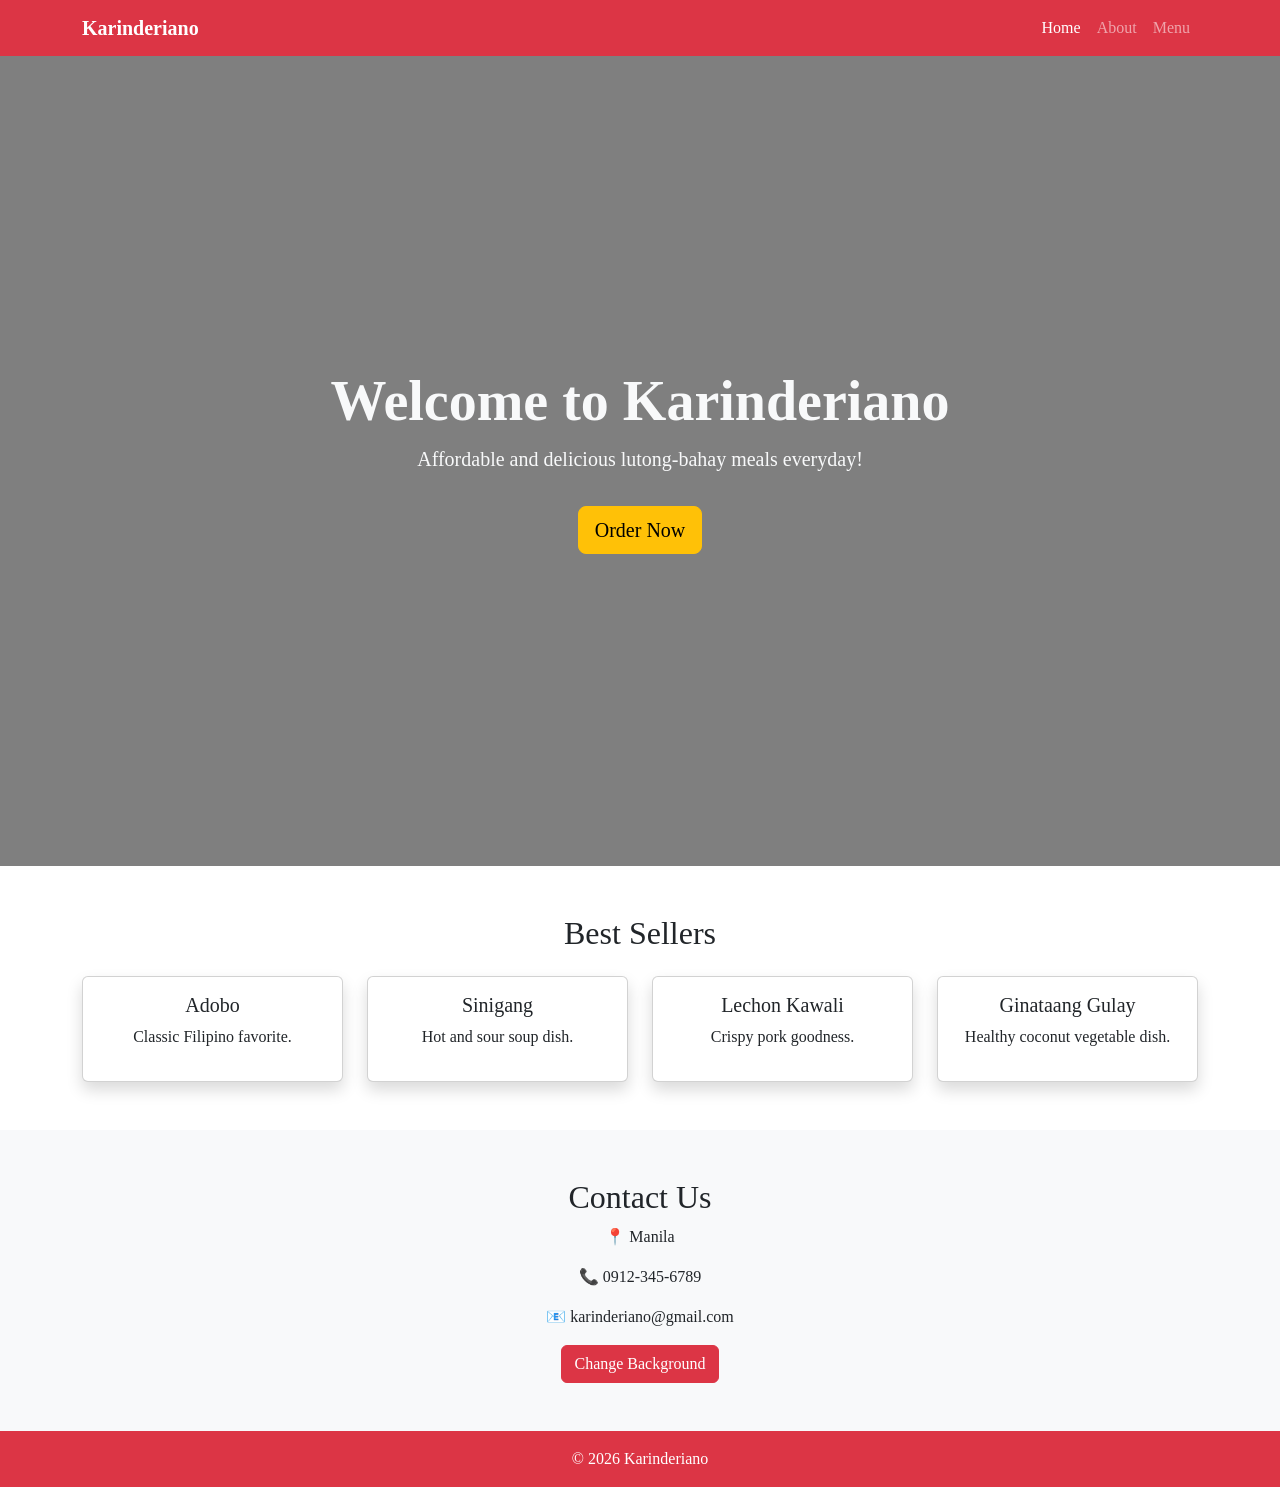
<file: index.html>
<!DOCTYPE html>
<html lang="en">
<head>
  <meta charset="UTF-8">
  <meta name="viewport" content="width=device-width, initial-scale=1">

  <title>Nanay's Karinderia</title>

  <link
    href="https://cdn.jsdelivr.net/npm/bootstrap@5.3.3/dist/css/bootstrap.min.css"
    rel="stylesheet"
  >

  <link rel="stylesheet" href="j.css">
</head>
<body>

<nav class="navbar navbar-expand-lg navbar-dark bg-danger">
  <div class="container">
    <a class="navbar-brand fw-bold" href="Apolinario.html">
      Karinderiano
    </a>

    <button
      class="navbar-toggler"
      type="button"
      data-bs-toggle="collapse"
      data-bs-target="#navbarNav"
    >
      <span class="navbar-toggler-icon"></span>
    </button>

    <div class="collapse navbar-collapse" id="navbarNav">
      <ul class="navbar-nav ms-auto">

        <li class="nav-item">
          <a class="nav-link active" href="index.html">Home</a>
        </li>

        <li class="nav-item">
          <a class="nav-link" href="Christian.html">About</a>
        </li>

        <li class="nav-item">
          <a class="nav-link" href="Menu.html">Menu</a>
        </li>

      </ul>
    </div>
  </div>
</nav>

<section class="hero text-center text-light d-flex align-items-center">
  <div class="container">
    <h1 class="display-4 fw-bold">
      Welcome to Karinderiano
    </h1>

    <p class="lead">
      Affordable and delicious lutong-bahay meals everyday!
    </p>

    <button class="btn btn-warning btn-lg mt-3" onclick="showMessage()">
      Order Now
    </button>
  </div>
</section>

<section class="container py-5">

  <h2 class="text-center mb-4">Best Sellers</h2>

  <div class="row g-4">

    <div class="col-md-3">
      <div class="card shadow">
        <div class="card-body text-center">
          <h5>Adobo</h5>
          <p>Classic Filipino favorite.</p>
        </div>
      </div>
    </div>

    <div class="col-md-3">
      <div class="card shadow">
        <div class="card-body text-center">
          <h5>Sinigang</h5>
          <p>Hot and sour soup dish.</p>
        </div>
      </div>
    </div>

    <div class="col-md-3">
      <div class="card shadow">
        <div class="card-body text-center">
          <h5>Lechon Kawali</h5>
          <p>Crispy pork goodness.</p>
        </div>
      </div>
    </div>

    <div class="col-md-3">
      <div class="card shadow">
        <div class="card-body text-center">
          <h5>Ginataang Gulay</h5>
          <p>Healthy coconut vegetable dish.</p>
        </div>
      </div>
    </div>

  </div>
</section>

<section class="bg-light py-5">
  <div class="container text-center">

    <h2>Contact Us</h2>

    <p>📍 Manila</p>
    <p>📞 0912-345-6789</p>
    <p>📧 karinderiano@gmail.com</p>

    <button class="btn btn-danger" onclick="changeColor()">
      Change Background
    </button>

  </div>
</section>

<footer class="bg-danger text-white text-center p-3">
  <p class="mb-0">© 2026 Karinderiano</p>
</footer>

<script
  src="https://cdn.jsdelivr.net/npm/bootstrap@5.3.3/dist/js/bootstrap.bundle.min.js">
</script>

<script src="cj.js"></script>

</body>
</html>
</file>
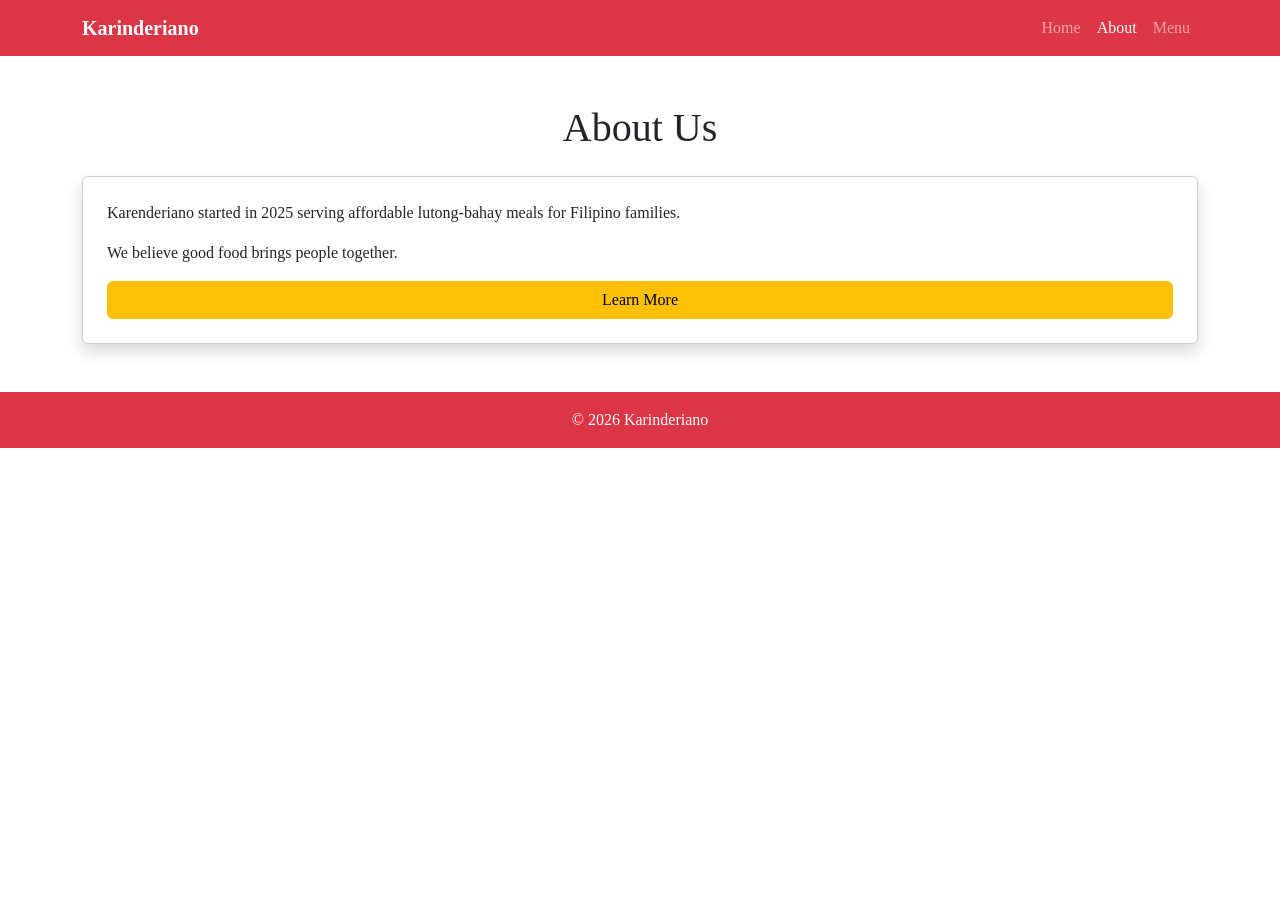
<file: Christian.html>
<!DOCTYPE html>
<html lang="en">
<head>
  <meta charset="UTF-8">
  <meta name="viewport" content="width=device-width, initial-scale=1">

  <title>About</title>

  <link
    href="https://cdn.jsdelivr.net/npm/bootstrap@5.3.3/dist/css/bootstrap.min.css"
    rel="stylesheet"
  >

  <link rel="stylesheet" href="j.css">
</head>
<body>

<nav class="navbar navbar-expand-lg navbar-dark bg-danger">
  <div class="container">

    <a class="navbar-brand fw-bold" href="Apolinario.html">
      Karinderiano
    </a>

    <div class="navbar-nav ms-auto">
      <a class="nav-link" href="index.html">Home</a>
      <a class="nav-link active" href="Christian.html">About</a>
      <a class="nav-link" href="Menu.html">Menu</a>
    </div>

  </div>
</nav>

<section class="container py-5">

  <h1 class="text-center mb-4">About Us</h1>

  <div class="card shadow p-4">

    <p>
      Karenderiano started in 2025 serving affordable
      lutong-bahay meals for Filipino families.
    </p>

    <p>
      We believe good food brings people together.
    </p>

    <button class="btn btn-warning" onclick="welcomeAbout()">
      Learn More
    </button>

  </div>
</section>

<footer class="bg-danger text-white text-center p-3">
  <p class="mb-0">© 2026 Karinderiano</p>
</footer>

<script src="cj.js"></script>

</body>
</html>
</file>
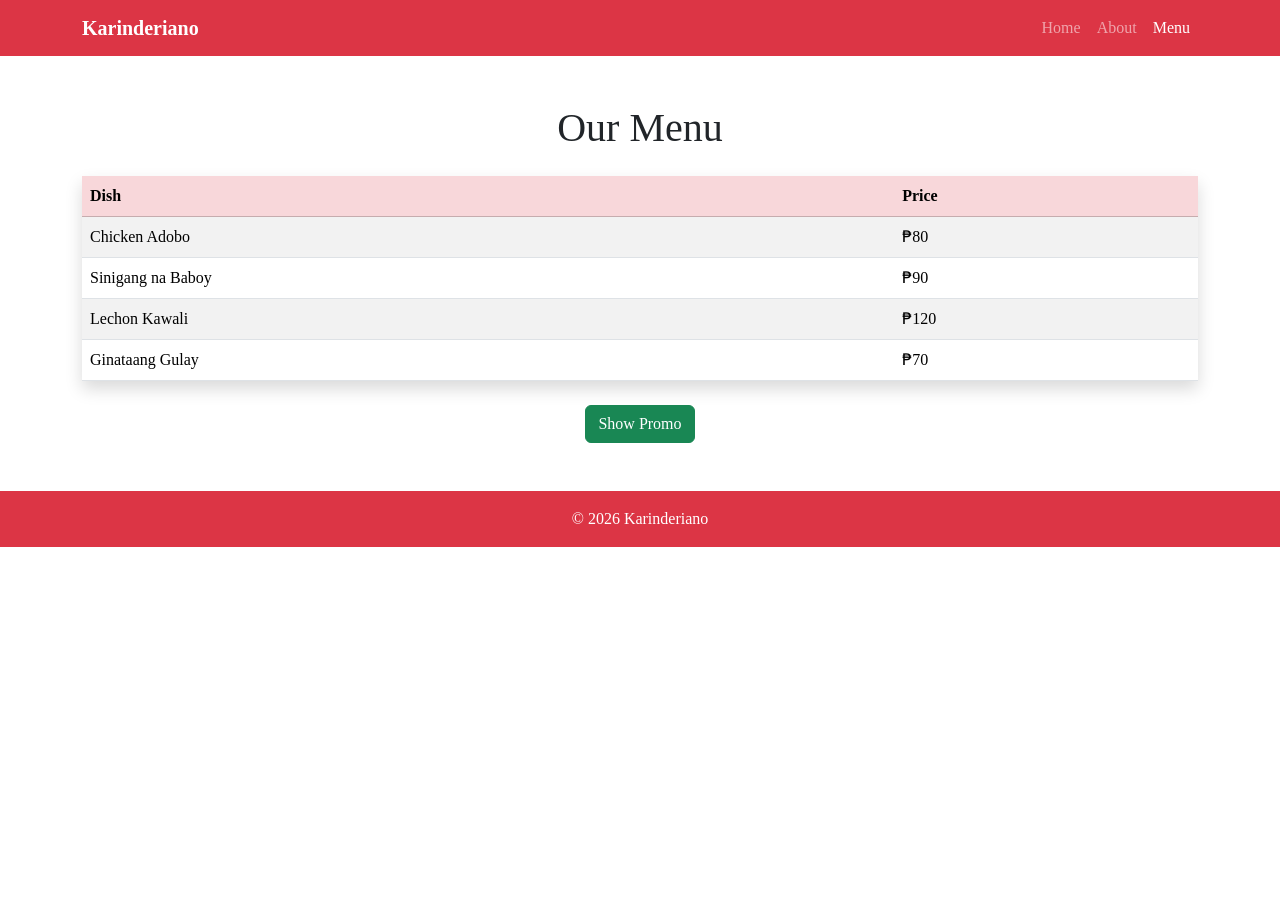
<file: Menu.html>
<!DOCTYPE html>
<html lang="en">
<head>
  <meta charset="UTF-8">
  <meta name="viewport" content="width=device-width, initial-scale=1">

  <title>Menu</title>

  <link
    href="https://cdn.jsdelivr.net/npm/bootstrap@5.3.3/dist/css/bootstrap.min.css"
    rel="stylesheet"
  >

  <link rel="stylesheet" href="j.css">
</head>
<body>

<nav class="navbar navbar-expand-lg navbar-dark bg-danger">
  <div class="container">

    <a class="navbar-brand fw-bold" href="Apolinario.html">
      Karinderiano
    </a>

    <div class="navbar-nav ms-auto">
      <a class="nav-link" href="index.html">Home</a>
      <a class="nav-link" href="Christian.html">About</a>
      <a class="nav-link active" href="Menu.html">Menu</a>
    </div>

  </div>
</nav>

<section class="container py-5">

  <h1 class="text-center mb-4">Our Menu</h1>

  <table class="table table-striped table-hover shadow">

    <thead class="table-danger">
      <tr>
        <th>Dish</th>
        <th>Price</th>
      </tr>
    </thead>

    <tbody>
      <tr>
        <td>Chicken Adobo</td>
        <td>₱80</td>
      </tr>

      <tr>
        <td>Sinigang na Baboy</td>
        <td>₱90</td>
      </tr>

      <tr>
        <td>Lechon Kawali</td>
        <td>₱120</td>
      </tr>

      <tr>
        <td>Ginataang Gulay</td>
        <td>₱70</td>
      </tr>
    </tbody>

  </table>

  <div class="text-center mt-4">
    <button class="btn btn-success" onclick="showDiscount()">
      Show Promo
    </button>
  </div>

</section>

<footer class="bg-danger text-white text-center p-3">
  <p class="mb-0">© 2026 Karinderiano</p>
</footer>

<script src="cj.js"></script>

</body>
</html>
</file>
<file: j.css>
body {
  font-family: 'Times New Roman', Times, serif;
}

.hero {
  height: 90vh;
  background:
    linear-gradient(rgba(0,0,0,0.5),
    rgba(0,0,0,0.5)),
    url("https://images.unsplash.com/photo-1504674900247-0877df9cc836");
    
  background-size: cover;
  background-position: center;
}

.card {
  transition: transform 0.3s;
}

.card:hover {
  transform: scale(1.05);
}

table {
  background: white;
}
</file>
